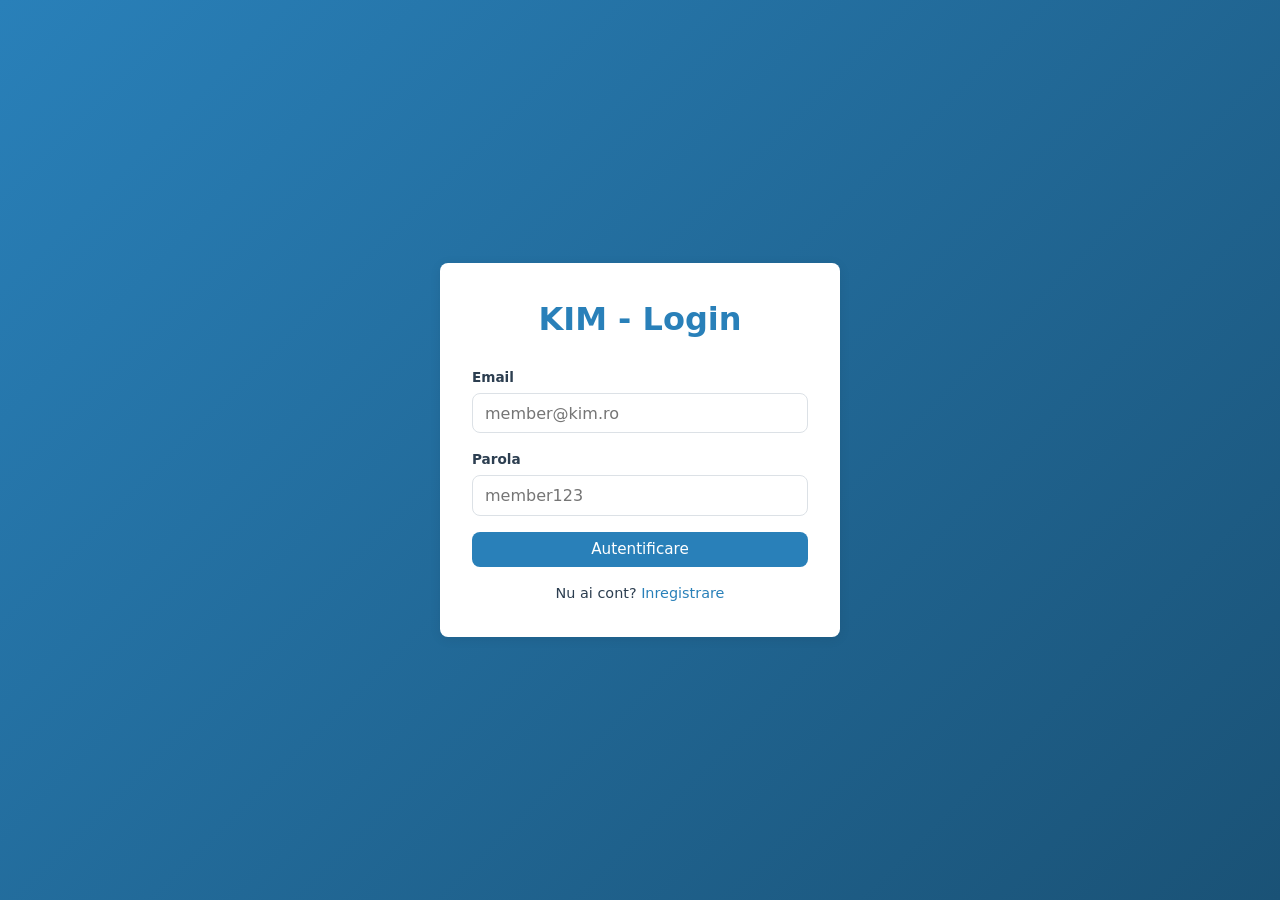
<file: public/index.html>
<!DOCTYPE html>
<html lang="ro">
<head>
  <meta charset="UTF-8">
  <meta name="viewport" content="width=device-width, initial-scale=1.0">
  <title>Dashboard - KIM</title>
  <link rel="stylesheet" href="css/style.css">
</head>
<body>
  <header class="app-header">
    <div class="inner">
      <h1>KIM - Kineto Web Manager</h1>
      <nav class="main-nav" id="main-nav"></nav>
    </div>
  </header>
  <main class="container">
    <div class="card">
      <h2>Bun venit, <span id="user-name">...</span></h2>
      <p>Rol: <span id="user-role" class="badge"></span></p>
      <p id="member-sessions-line" class="hidden">
        Sedinte Fitness+Forță ramase: <strong id="dashboard-sessions-fitness">-</strong><br>
        Sedinte Kineto ramase: <strong id="dashboard-sessions-kineto">-</strong>
      </p>
      <p id="trainer-intervals-line" class="hidden">
        <a class="btn btn-primary" id="link-trainer-intervals" href="#">Gestioneaza intervale orare</a>
        <a class="btn btn-primary" id="link-trainer-bookings" href="#" style="margin-left:0.5rem">Vezi rezervari membri</a>
      </p>
    </div>
    <div class="grid" id="stats-grid"></div>
    <div class="card">
      <h2>Activitate recenta</h2>
      <table>
        <thead><tr><th>Actiune</th><th>Detalii</th><th>Data</th></tr></thead>
        <tbody id="activity-body"></tbody>
      </table>
    </div>
  </main>
  <script src="js/api.js"></script>
  <script>
    (async () => {
      const user = await requireAuth();
      if (!user) return;
      renderNav(user, kimUrl('/public/index.html'));
      document.getElementById('user-name').textContent = user.full_name || user.email;
      document.getElementById('user-role').textContent = user.role;

      if (['trainer', 'admin'].includes(user.role)) {
        const link = document.getElementById('link-trainer-intervals');
        const linkBookings = document.getElementById('link-trainer-bookings');
        document.getElementById('trainer-intervals-line').classList.remove('hidden');
        link.href = kimUrl('/public/trainer/intervals.html');
        linkBookings.href = kimUrl('/public/trainer/bookings.html');
      }

      const act = await KimApi.user.activity();
      const tbody = document.getElementById('activity-body');
      tbody.innerHTML = (act.activity || []).slice(0, 10).map(a =>
        `<tr><td>${escapeHtml(formatActivityLabel(a))}</td><td>${escapeHtml(a.details || '-')}</td><td>${escapeHtml(a.created_at)}</td></tr>`
      ).join('') || '<tr><td colspan="3">Nicio activitate</td></tr>';

      if (['admin', 'trainer'].includes(user.role)) {
        const dash = await KimApi.report.dashboard();
        if (dash.success) {
          document.getElementById('stats-grid').innerHTML = `
            <div class="card stat-card"><div class="value">${dash.active_users}</div><div class="label">Utilizatori activi</div></div>
            <div class="card stat-card"><div class="value">${dash.sessions_day}</div><div class="label">Sedinte azi</div></div>
            <div class="card stat-card"><div class="value">${dash.sessions_week}</div><div class="label">Sedinte saptamana</div></div>
            <div class="card stat-card"><div class="value">${dash.subscription_stats.active}</div><div class="label">Abonamente active</div></div>`;
        }
      } else {
        const rem = await KimApi.subscription.getRemaining();
        document.getElementById('member-sessions-line').classList.remove('hidden');
        document.getElementById('dashboard-sessions-fitness').textContent =
          rem.success ? (rem.fitness_forta ?? 0) : 0;
        document.getElementById('dashboard-sessions-kineto').textContent =
          rem.success ? (rem.kineto ?? 0) : 0;

        const hist = await KimApi.subscription.history();
        const active = (hist.subscriptions || []).filter(s => s.status === 'active');
        document.getElementById('stats-grid').innerHTML = `
          <div class="card stat-card"><div class="value">${rem.fitness_forta ?? 0}</div><div class="label">Fitness+Forta ramase</div></div>
          <div class="card stat-card"><div class="value">${rem.kineto ?? 0}</div><div class="label">Kineto ramase</div></div>
          <div class="card stat-card"><div class="value">${active.length}</div><div class="label">Abonamente active</div></div>`;
      }
    })();
  </script>
</body>
</html>
</file>
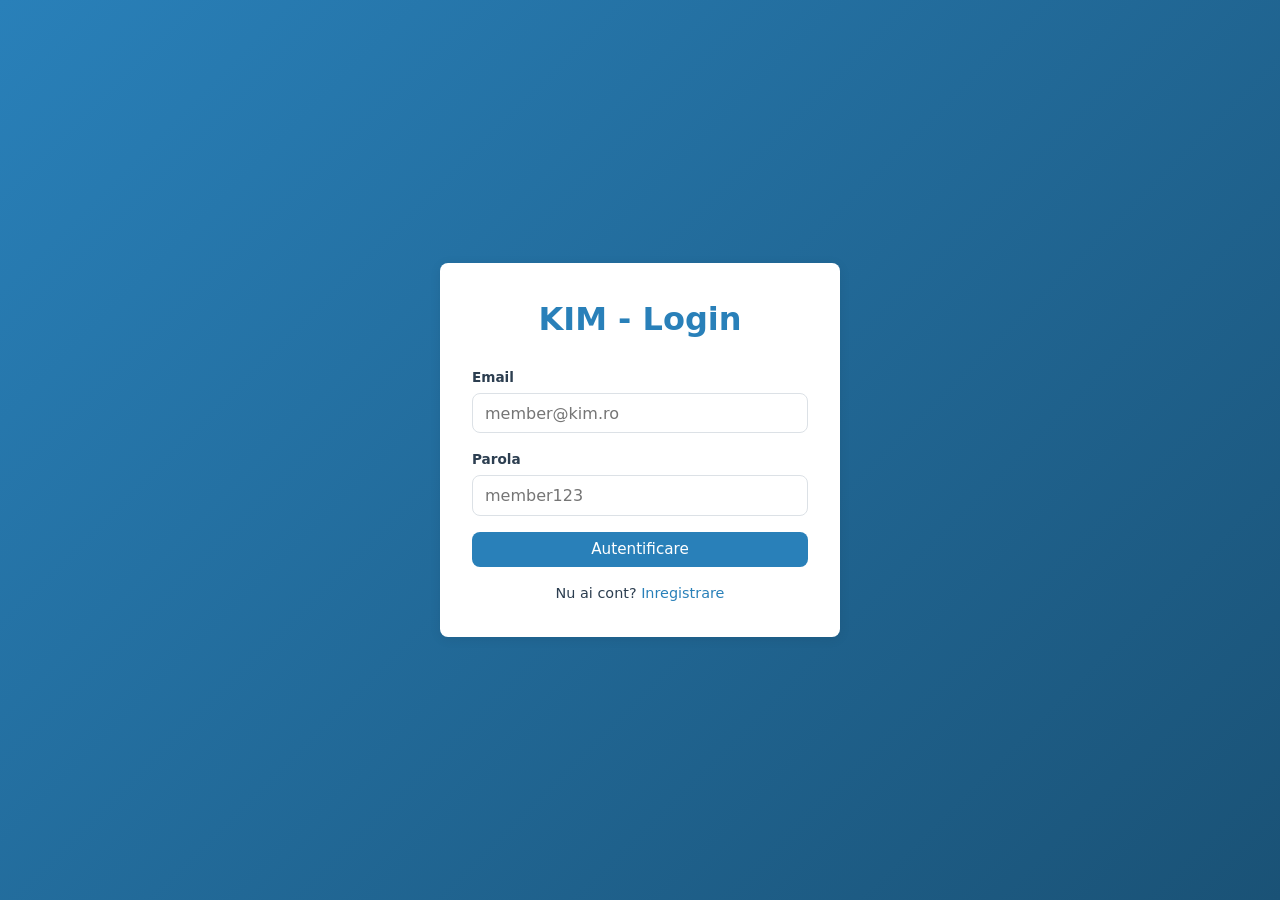
<file: public/reports/index.html>
<!DOCTYPE html>
<html lang="ro">
<head>
  <meta charset="UTF-8">
  <meta name="viewport" content="width=device-width, initial-scale=1.0">
  <title>Rapoarte - KIM</title>
  <link rel="stylesheet" href="../css/style.css">
</head>
<body>
  <header class="app-header">
    <div class="inner">
      <h1>KIM - Rapoarte si statistici</h1>
      <nav class="main-nav" id="main-nav"></nav>
    </div>
  </header>
  <main class="container">
    <div id="alert" class="alert hidden"></div>

    <div class="card">
      <h2>Rezumat</h2>
      <div class="grid" id="stats-grid"></div>
    </div>

    <div class="card">
      <h2>Rezervari sedinte (zi / saptamana / luna)</h2>
      <div class="grid" id="bookings-grid"></div>
      <p class="text-muted" style="margin-top:.75rem;color:var(--muted);font-size:.9rem">
        Numar de rezervari active la sedinte programate in perioada indicata.
      </p>
    </div>

    <div class="card">
      <h2>Top antrenori / terapeuti</h2>
      <table>
        <thead><tr><th>Nume</th><th>Numar sedinte</th></tr></thead>
        <tbody id="trainers-body"></tbody>
      </table>
    </div>

    <div class="card">
      <h2>Statistici abonamente</h2>
      <div class="grid" id="subs-summary-grid"></div>
      <table style="margin-top:1rem">
        <thead><tr><th>Tip abonament</th><th>Active</th></tr></thead>
        <tbody id="subs-type-body"></tbody>
      </table>
    </div>

    <div class="card">
      <h2>Diagrame (PNG / WebP)</h2>
      <button class="btn btn-primary" id="btn-charts">Genereaza toate graficele</button>
      <div id="charts"></div>
    </div>

    <div class="card">
      <h2>Export date (CSV / XML)</h2>
      <h3 style="margin:.75rem 0 .5rem;font-size:1rem">Rezumat complet</h3>
      <a class="btn" id="export-summary-csv" href="#">Rezumat CSV</a>
      <a class="btn" id="export-summary-xml" href="#">Rezumat XML</a>

      <h3 style="margin:1rem 0 .5rem;font-size:1rem">Utilizatori activi</h3>
      <a class="btn" id="export-users-csv" href="#">Utilizatori CSV</a>
      <a class="btn" id="export-users-xml" href="#">Utilizatori XML</a>

      <h3 style="margin:1rem 0 .5rem;font-size:1rem">Rezervari sedinte</h3>
      <a class="btn" id="export-bookings-csv" href="#">Rezervari CSV</a>
      <a class="btn" id="export-bookings-xml" href="#">Rezervari XML</a>

      <h3 style="margin:1rem 0 .5rem;font-size:1rem">Top antrenori</h3>
      <a class="btn" id="export-trainers-csv" href="#">Antrenori CSV</a>
      <a class="btn" id="export-trainers-xml" href="#">Antrenori XML</a>

      <h3 style="margin:1rem 0 .5rem;font-size:1rem">Abonamente</h3>
      <a class="btn" id="export-subscriptions-csv" href="#">Abonamente CSV</a>
      <a class="btn" id="export-subscriptions-xml" href="#">Abonamente XML</a>

      <h3 style="margin:1rem 0 .5rem;font-size:1rem">Lista sedinte</h3>
      <a class="btn" id="export-sessions-csv" href="#">Sedinte CSV</a>
      <a class="btn" id="export-sessions-xml" href="#">Sedinte XML</a>
    </div>
  </main>
  <script src="../js/api.js"></script>
  <script src="../js/reports.js"></script>
</body>
</html>
</file>
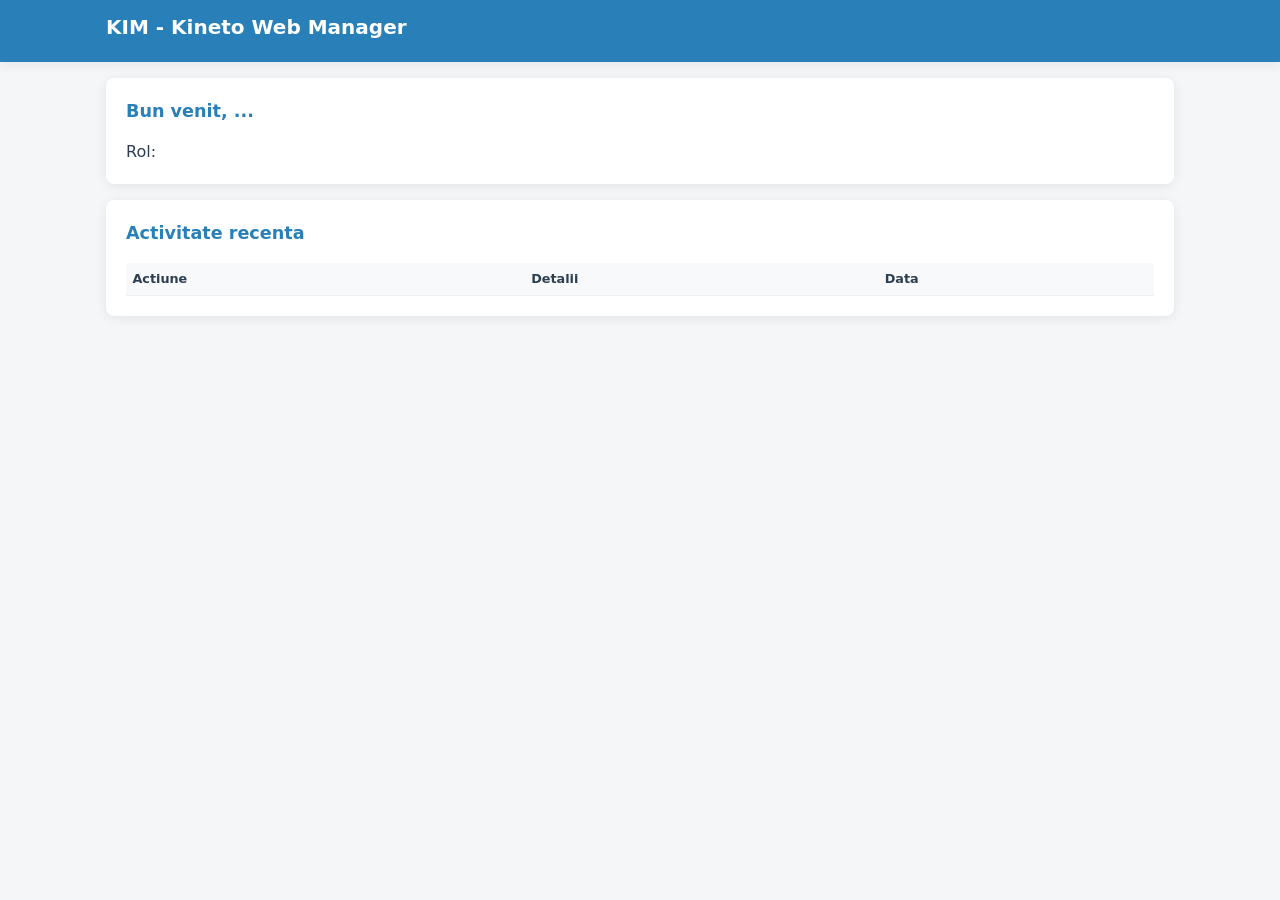
<file: public/resources/index.html>
<!DOCTYPE html>
<html lang="ro">
<head>
  <meta charset="UTF-8">
  <meta name="viewport" content="width=device-width, initial-scale=1.0">
  <title>Resurse - KIM</title>
  <link rel="stylesheet" href="../css/style.css">
</head>
<body>
  <header class="app-header">
    <div class="inner">
      <h1>KIM - Resurse</h1>
      <nav class="main-nav" id="main-nav"></nav>
    </div>
  </header>
  <main class="container">
    <div class="tabs" id="entity-tabs">
      <button class="active" data-entity="trainers">Antrenori</button>
      <button data-entity="rooms">Sali</button>
      <button data-entity="equipment">Echipamente</button>
    </div>
    <div class="toolbar">
      <button type="button" class="btn btn-primary hidden" id="addRoomBtn">Adauga sala</button>
      <button type="button" class="btn btn-primary hidden" id="addEquipmentBtn">Adauga echipament</button>
    </div>
    <div id="alert" class="alert hidden"></div>
    <div class="card hidden" id="room-form-card">
      <h2>Adauga sala</h2>
      <form id="room-form">
        <div class="form-group">
          <label for="room-name">Nume</label>
          <input id="room-name" required>
        </div>
        <div class="form-group">
          <label for="room-capacity">Capacitate</label>
          <input type="number" id="room-capacity" min="1" value="10" required>
        </div>
        <div class="form-group">
          <label>
            <input type="checkbox" id="room-available" checked>
            Disponibila
          </label>
        </div>
        <button type="submit" class="btn btn-success">Salveaza sala</button>
        <button type="button" class="btn" id="room-form-cancel">Anuleaza</button>
      </form>
    </div>
    <div class="card hidden" id="equipment-form-card">
      <h2>Adauga echipament</h2>
      <form id="equipment-form">
        <div class="form-group">
          <label for="equipment-name">Nume</label>
          <input id="equipment-name" required>
        </div>
        <div class="form-group">
          <label for="equipment-status">Stare</label>
          <select id="equipment-status" required>
            <option value="bun">Bun</option>
            <option value="defect">Defect</option>
            <option value="mentenanta">In mentenanta</option>
          </select>
        </div>
        <div class="form-group">
          <label for="equipment-room">Sala asociata</label>
          <select id="equipment-room">
            <option value="">— Fara sala —</option>
          </select>
        </div>
        <button type="submit" class="btn btn-success">Salveaza echipament</button>
        <button type="button" class="btn" id="equipment-form-cancel">Anuleaza</button>
      </form>
    </div>
    <div class="card">
      <table>
        <thead id="table-head"></thead>
        <tbody id="table-body"></tbody>
      </table>
    </div>
  </main>
  <script src="../js/api.js"></script>
  <script src="../js/resources.js"></script>
</body>
</html>
</file>
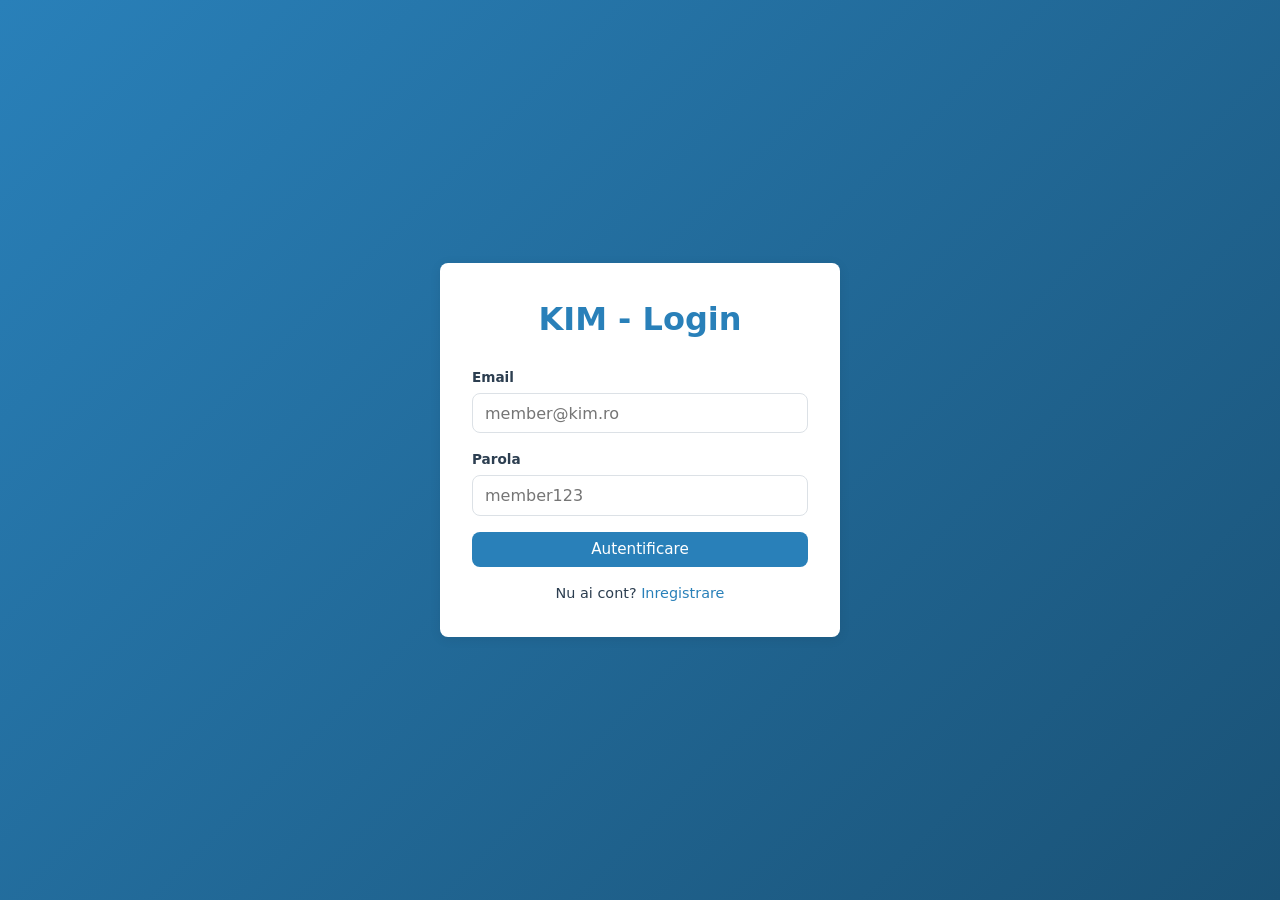
<file: public/schedule/index.html>
<!DOCTYPE html>
<html lang="ro">
<head>
  <meta charset="UTF-8">
  <meta name="viewport" content="width=device-width, initial-scale=1.0">
  <title>Program - KIM</title>
  <link rel="stylesheet" href="../css/style.css">
</head>
<body>
  <header class="app-header">
    <div class="inner">
      <h1>KIM - Program</h1>
      <nav class="main-nav" id="main-nav"></nav>
    </div>
  </header>
  <main class="container">
    <div class="card hidden" id="subscription-banner">
      <p><strong>Fitness+Forta:</strong> <span id="sessions-remaining-fitness">-</span> | <strong>Kineto:</strong> <span id="sessions-remaining-kineto">-</span></p>
      <p class="interval-meta">Tipuri permise: <span id="allowed-types-text">-</span></p>
    </div>
    <div class="card" id="slot-legend">
      <p class="interval-meta">
        <span class="slot-item slot-free" style="display:inline-block;padding:0.2rem 0.5rem">Verde = liber</span>
        <span class="slot-item slot-occupied" style="display:inline-block;padding:0.2rem 0.5rem">Rosu = ocupat</span>
        <span class="slot-item slot-mine" style="display:inline-block;padding:0.2rem 0.5rem">Galben = rezervat de mine</span>
      </p>
    </div>
    <div class="toolbar">
      <select id="filter-type">
        <option value="">Toate tipurile</option>
        <option value="fitness">Fitness</option>
        <option value="forta">Forta</option>
        <option value="kineto">Kineto</option>
      </select>
      <button class="btn btn-primary" id="btn-refresh">Reincarca</button>
      <button class="btn btn-success hidden" id="btn-new">Sedinta noua</button>
      <a class="btn btn-primary hidden" id="btn-intervals" href="#">Intervale orare</a>
      <a class="btn btn-primary hidden" id="btn-bookings" href="#">Rezervari membri</a>
    </div>
    <div id="alert" class="alert hidden"></div>
    <div class="card" id="intervals-section">
      <h2>Program pe intervale (saptamana curenta)</h2>
      <p id="intervals-message" class="interval-meta hidden"></p>
      <div id="intervals-container"></div>
    </div>
    <div class="card">
      <h2>Sedinte programate (lista clasica)</h2>
      <table>
        <thead id="sessions-table-head">
          <tr><th>Titlu</th><th>Tip</th><th>Antrenor</th><th>Sala</th><th>Start</th><th>Locuri</th><th>Actiuni</th></tr>
        </thead>
        <tbody id="sessions-body"></tbody>
      </table>
    </div>
    <div class="card hidden" id="form-card">
      <h2 id="form-title">Sedinta noua</h2>
      <form id="session-form">
        <input type="hidden" id="session-id">
        <div class="grid">
          <div class="form-group"><label>Titlu</label><input id="title" required></div>
          <div class="form-group">
            <label>Tip</label>
            <select id="type" required>
              <option value="fitness">Fitness</option>
              <option value="forta">Forta</option>
              <option value="kineto">Kineto</option>
            </select>
          </div>
          <div class="form-group"><label>Antrenor</label><select id="trainer_id" required></select></div>
          <div class="form-group"><label>Sala</label><select id="room_id" required></select></div>
          <div class="form-group"><label>Start</label><input type="datetime-local" id="start_time" required></div>
          <div class="form-group"><label>Sfarsit</label><input type="datetime-local" id="end_time" required></div>
          <div class="form-group"><label>Max participanti</label><input type="number" id="max_participants" value="10" min="1"></div>
        </div>
        <button type="submit" class="btn btn-primary">Salveaza</button>
        <button type="button" class="btn" id="btn-cancel-form">Anuleaza</button>
      </form>
    </div>
  </main>
  <script src="../js/api.js"></script>
  <script src="../js/schedule.js"></script>
</body>
</html>
</file>
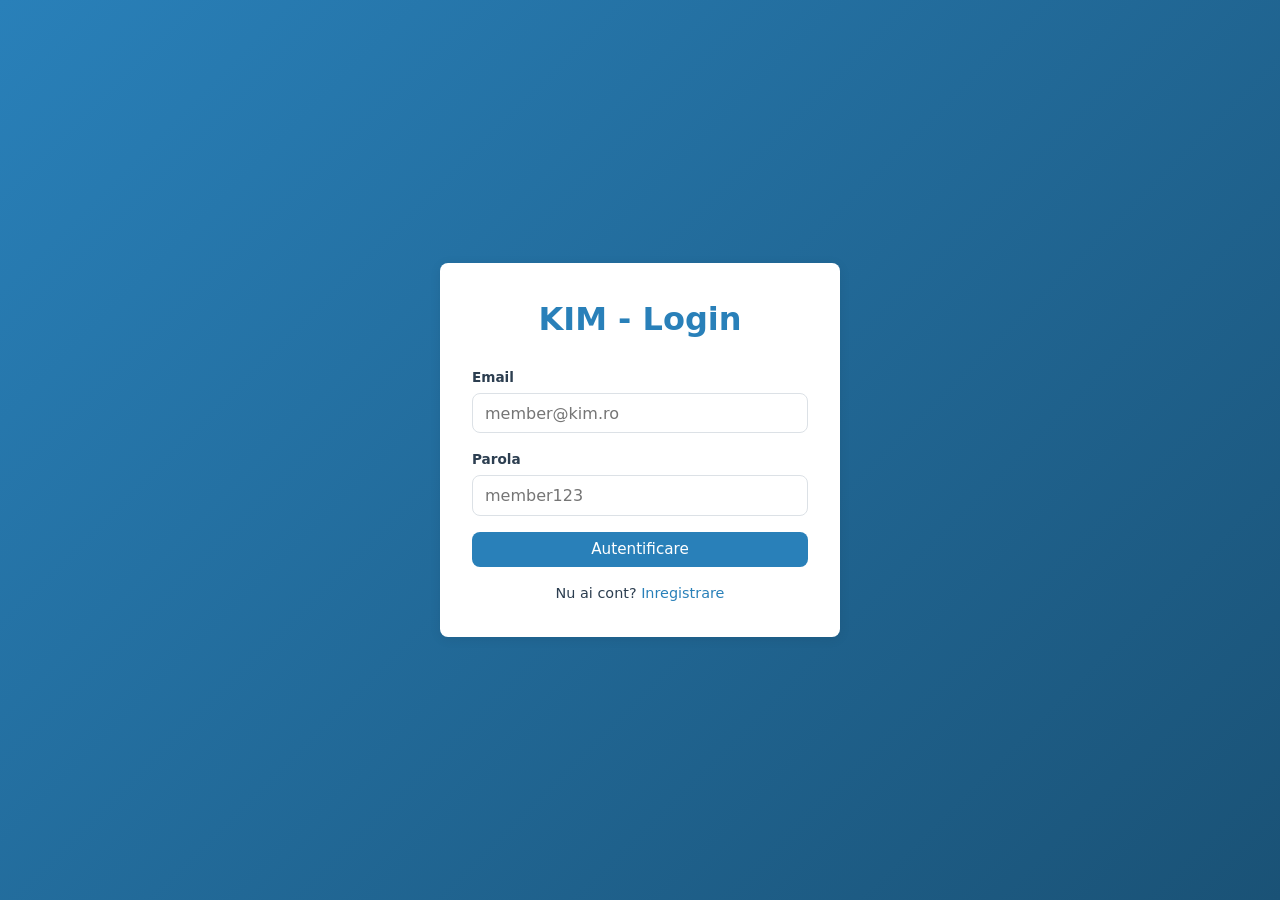
<file: public/subscriptions/index.html>
<!DOCTYPE html>
<html lang="ro">
<head>
  <meta charset="UTF-8">
  <meta name="viewport" content="width=device-width, initial-scale=1.0">
  <title>Abonamente - KIM</title>
  <link rel="stylesheet" href="../css/style.css">
</head>
<body>
  <header class="app-header">
    <div class="inner">
      <h1>KIM - Abonamente</h1>
      <nav class="main-nav" id="main-nav"></nav>
    </div>
  </header>
  <main class="container">
    <div id="alert" class="alert hidden"></div>
    <div class="card">
      <h2>Abonamentul tau</h2>
      <p>Sedinte ramase (total): <strong id="active-sessions-remaining">-</strong></p>
      <p>Tipuri permise: <strong id="active-types-list">-</strong></p>
      <p class="interval-meta">Poti combina abonamente (ex: Basic + Kineto Pack).</p>
    </div>
    <div class="card">
      <h2>Tipuri abonament</h2>
      <div class="grid" id="types-grid"></div>
      <div id="admin-types" class="hidden">
        <hr style="margin:1rem 0">
        <h3>Administrare tipuri (admin)</h3>
        <form id="type-form">
          <div class="grid">
            <div class="form-group"><label>Nume</label><input id="type_name" required></div>
            <div class="form-group"><label>Pret (RON)</label><input type="number" id="type_price" step="0.01" required></div>
            <div class="form-group"><label>Zile</label><input type="number" id="type_days" value="30"></div>
            <div class="form-group"><label>Sedinte incluse</label><input type="number" id="type_sessions" value="4" min="1"></div>
          </div>
          <div class="form-group"><label>Descriere</label><textarea id="type_desc"></textarea></div>
          <button type="submit" class="btn btn-primary">Adauga tip</button>
        </form>
      </div>
    </div>
    <div class="card">
      <h2>Istoricul meu</h2>
      <table>
        <thead><tr><th>Tip</th><th>Status</th><th>Sedinte ramase</th><th>Start</th><th>Sfarsit</th><th>Pret</th></tr></thead>
        <tbody id="history-body"></tbody>
      </table>
    </div>
  </main>
  <script src="../js/api.js"></script>
  <script src="../js/subscriptions.js"></script>
</body>
</html>
</file>
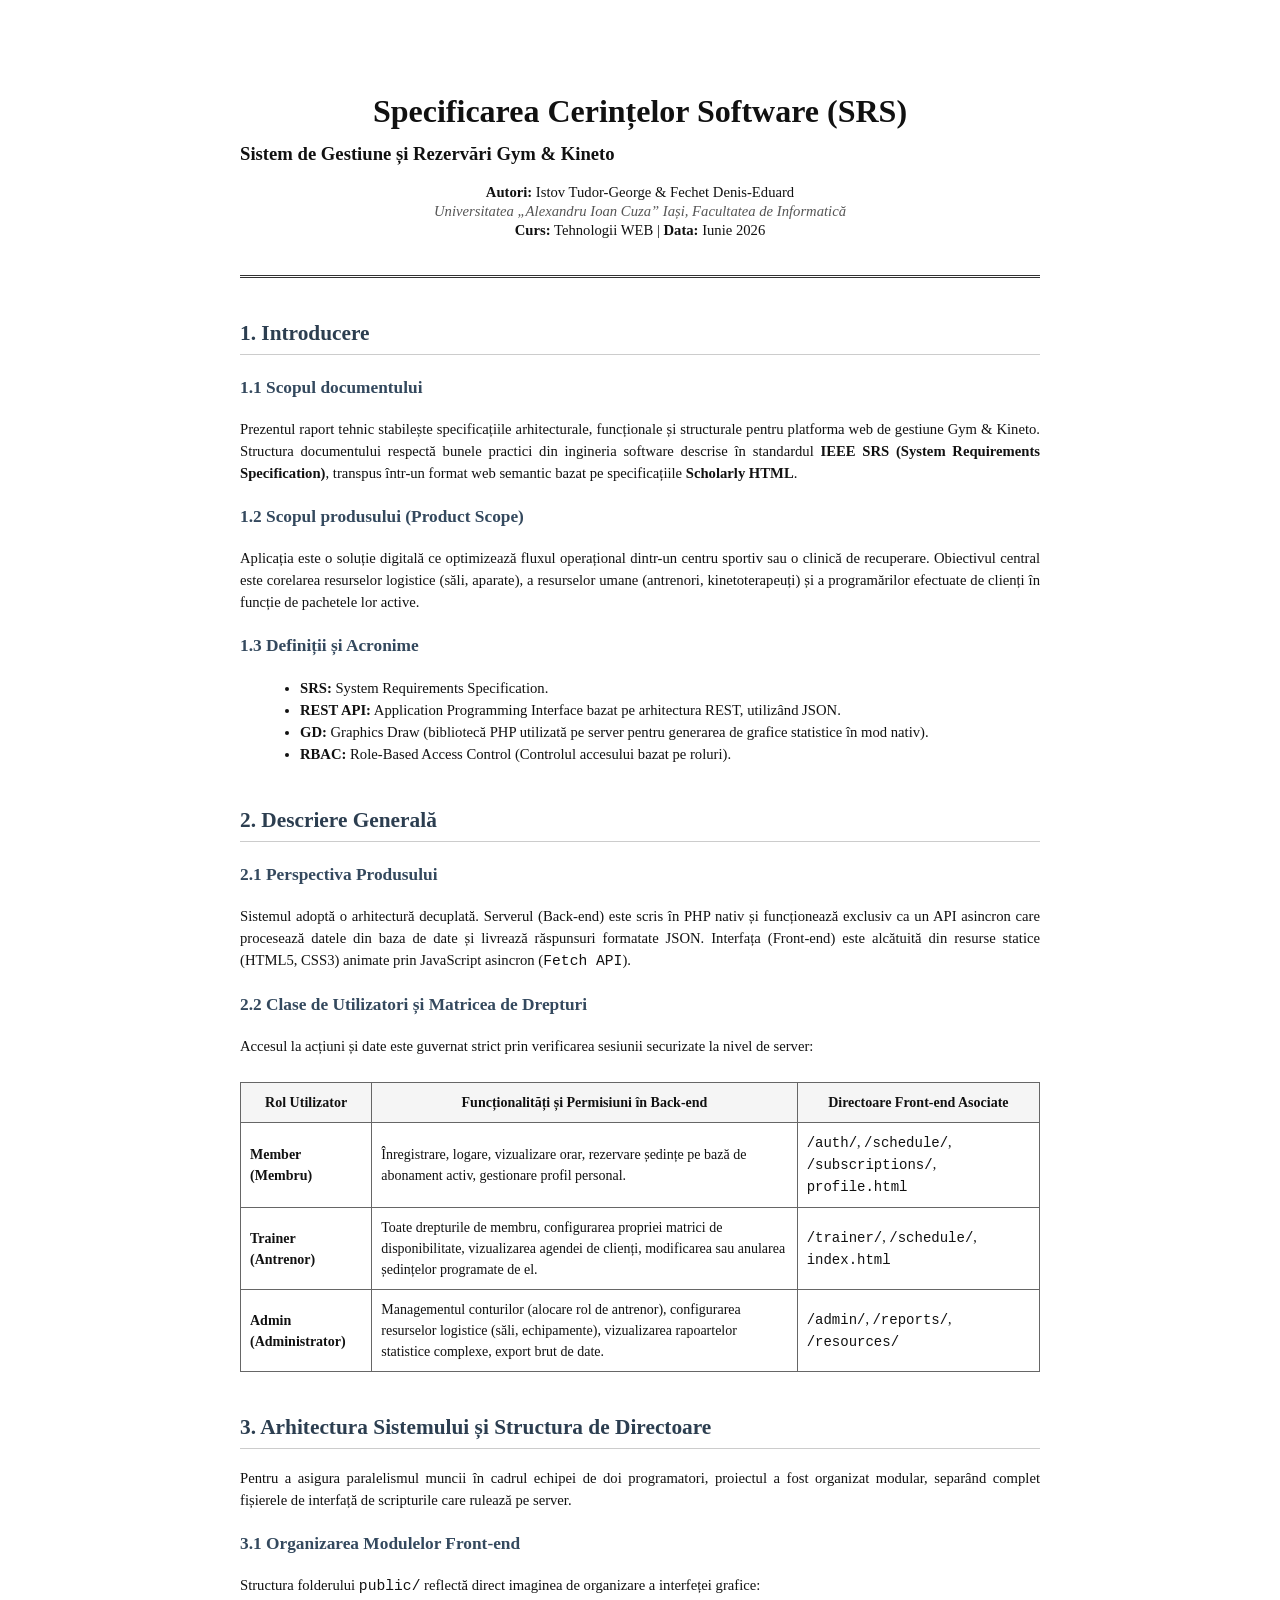
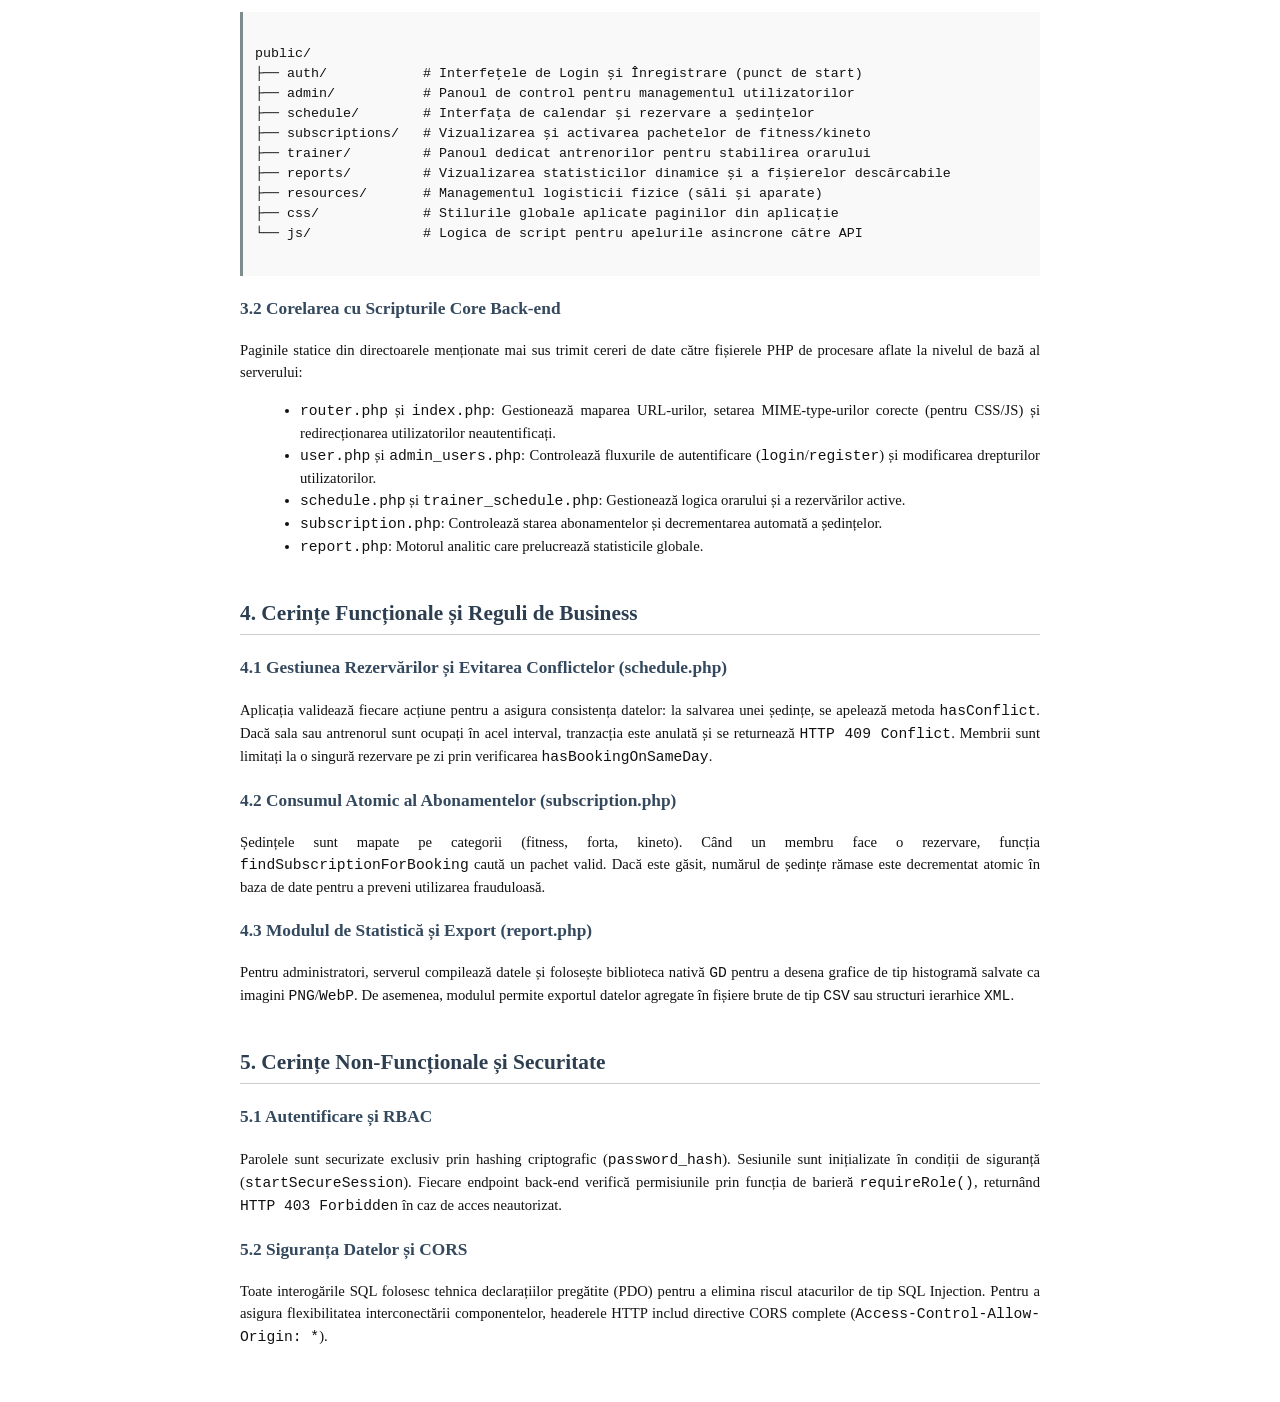
<file: doc.html>
<!DOCTYPE html>
<html lang="ro">
<head>
    <meta charset="UTF-8">
    <meta name="viewport" content="width=device-width, initial-scale=1.0">
    <title>KIM(Kineto Web Manager)</title>
    <style>
        body {
            font-family: 'Times New Roman', Times, serif;
            line-height: 1.5;
            color: #111;
            margin: 0;
            padding: 0;
            background-color: #fff;
        }
        article {
            max-width: 800px;
            margin: 40px auto;
            padding: 20px;
        }
        header {
            text-align: center;
            border-bottom: 3px double #333;
            padding-bottom: 20px;
            margin-bottom: 30px;
        }
        h1 {
            font-size: 24pt;
            margin-bottom: 5px;
        }
        h2 {
            font-size: 16pt;
            color: #2c3e50;
            border-bottom: 1px solid #ccc;
            padding-bottom: 4px;
            margin-top: 40px;
        }
        h3 {
            font-size: 13pt;
            color: #34495e;
            margin-top: 20px;
        }
        .authors {
            margin: 15px 0;
            font-size: 11pt;
            line-height: 1.3;
        }
        .institution {
            font-style: italic;
            color: #555;
        }
        p, li {
            font-size: 11pt;
            text-align: justify;
        }
        ul, ol {
            margin-left: 20px;
        }
        table {
            width: 100%;
            border-collapse: collapse;
            margin: 25px 0;
        }
        th, td {
            border: 1px solid #666;
            padding: 9px;
            font-size: 10.5pt;
        }
        th {
            background-color: #f5f5f5;
            font-weight: bold;
        }
        .code-structure {
            background-color: #f9f9f9;
            border-left: 3px solid #7f8c8d;
            padding: 12px;
            font-family: 'Courier New', Courier, monospace;
            font-size: 10pt;
            white-space: pre-wrap;
            margin: 15px 0;
        }
    </style>
</head>
<body>

<article>
    <header>
        <h1>Specificarea Cerințelor Software (SRS)</h1>
        <p style="font-size: 14pt; font-weight: bold; margin: 5px 0;">Sistem de Gestiune și Rezervări Gym & Kineto</p>
        <div class="authors">
            <strong>Autori:</strong> Istov Tudor-George & Fechet Denis-Eduard<br>
            <span class="institution">Universitatea „Alexandru Ioan Cuza” Iași, Facultatea de Informatică</span><br>
            <strong>Curs:</strong> Tehnologii WEB | <strong>Data:</strong> Iunie 2026
        </div>
    </header>

    <section id="introducere">
        <h2>1. Introducere</h2>
        <h3>1.1 Scopul documentului</h3>
        <p>Prezentul raport tehnic stabilește specificațiile arhitecturale, funcționale și structurale pentru platforma web de gestiune Gym & Kineto. Structura documentului respectă bunele practici din ingineria software descrise în standardul <strong>IEEE SRS (System Requirements Specification)</strong>, transpus într-un format web semantic bazat pe specificațiile <strong>Scholarly HTML</strong>.</p>

        <h3>1.2 Scopul produsului (Product Scope)</h3>
        <p>Aplicația este o soluție digitală ce optimizează fluxul operațional dintr-un centru sportiv sau o clinică de recuperare. Obiectivul central este corelarea resurselor logistice (săli, aparate), a resurselor umane (antrenori, kinetoterapeuți) și a programărilor efectuate de clienți în funcție de pachetele lor active.</p>

        <h3>1.3 Definiții și Acronime</h3>
        <ul>
            <li><strong>SRS:</strong> System Requirements Specification.</li>
            <li><strong>REST API:</strong> Application Programming Interface bazat pe arhitectura REST, utilizând JSON.</li>
            <li><strong>GD:</strong> Graphics Draw (bibliotecă PHP utilizată pe server pentru generarea de grafice statistice în mod nativ).</li>
            <li><strong>RBAC:</strong> Role-Based Access Control (Controlul accesului bazat pe roluri).</li>
        </ul>
    </section>

    <section id="descriere-generala">
        <h2>2. Descriere Generală</h2>
        <h3>2.1 Perspectiva Produsului</h3>
        <p>Sistemul adoptă o arhitectură decuplată. Serverul (Back-end) este scris în PHP nativ și funcționează exclusiv ca un API asincron care procesează datele din baza de date și livrează răspunsuri formatate JSON. Interfața (Front-end) este alcătuită din resurse statice (HTML5, CSS3) animate prin JavaScript asincron (<code>Fetch API</code>).</p>

        <h3>2.2 Clase de Utilizatori și Matricea de Drepturi</h3>
        <p>Accesul la acțiuni și date este guvernat strict prin verificarea sesiunii securizate la nivel de server:</p>
        <table>
            <thead>
                <tr>
                    <th>Rol Utilizator</th>
                    <th>Funcționalități și Permisiuni în Back-end</th>
                    <th>Directoare Front-end Asociate</th>
                </tr>
            </thead>
            <tbody>
                <tr>
                    <td><strong>Member (Membru)</strong></td>
                    <td>Înregistrare, logare, vizualizare orar, rezervare ședințe pe bază de abonament activ, gestionare profil personal.</td>
                    <td><code>/auth/</code>, <code>/schedule/</code>, <code>/subscriptions/</code>, <code>profile.html</code></td>
                </tr>
                <tr>
                    <td><strong>Trainer (Antrenor)</strong></td>
                    <td>Toate drepturile de membru, configurarea propriei matrici de disponibilitate, vizualizarea agendei de clienți, modificarea sau anularea ședințelor programate de el.</td>
                    <td><code>/trainer/</code>, <code>/schedule/</code>, <code>index.html</code></td>
                </tr>
                <tr>
                    <td><strong>Admin (Administrator)</strong></td>
                    <td>Managementul conturilor (alocare rol de antrenor), configurarea resurselor logistice (săli, echipamente), vizualizarea rapoartelor statistice complexe, export brut de date.</td>
                    <td><code>/admin/</code>, <code>/reports/</code>, <code>/resources/</code></td>
                </tr>
            </tbody>
        </table>
    </section>

    <section id="arhitectura-tehnica">
        <h2>3. Arhitectura Sistemului și Structura de Directoare</h2>
        <p>Pentru a asigura paralelismul muncii în cadrul echipei de doi programatori, proiectul a fost organizat modular, separând complet fișierele de interfață de scripturile care rulează pe server.</p>

        <h3>3.1 Organizarea Modulelor Front-end</h3>
        <p>Structura folderului <code>public/</code> reflectă direct imaginea de organizare a interfeței grafice:</p>
        <div class="code-structure">
public/
├── auth/            # Interfețele de Login și Înregistrare (punct de start)
├── admin/           # Panoul de control pentru managementul utilizatorilor
├── schedule/        # Interfața de calendar și rezervare a ședințelor
├── subscriptions/   # Vizualizarea și activarea pachetelor de fitness/kineto
├── trainer/         # Panoul dedicat antrenorilor pentru stabilirea orarului
├── reports/         # Vizualizarea statisticilor dinamice și a fișierelor descărcabile
├── resources/       # Managementul logisticii fizice (săli și aparate)
├── css/             # Stilurile globale aplicate paginilor din aplicație
└── js/              # Logica de script pentru apelurile asincrone către API
        </div>

        <h3>3.2 Corelarea cu Scripturile Core Back-end</h3>
        <p>Paginile statice din directoarele menționate mai sus trimit cereri de date către fișierele PHP de procesare aflate la nivelul de bază al serverului:</p>
        <ul>
            <li><code>router.php</code> și <code>index.php</code>: Gestionează maparea URL-urilor, setarea MIME-type-urilor corecte (pentru CSS/JS) și redirecționarea utilizatorilor neautentificați.</li>
            <li><code>user.php</code> și <code>admin_users.php</code>: Controlează fluxurile de autentificare (<code>login</code>/<code>register</code>) și modificarea drepturilor utilizatorilor.</li>
            <li><code>schedule.php</code> și <code>trainer_schedule.php</code>: Gestionează logica orarului și a rezervărilor active.</li>
            <li><code>subscription.php</code>: Controlează starea abonamentelor și decrementarea automată a ședințelor.</li>
            <li><code>report.php</code>: Motorul analitic care prelucrează statisticile globale.</li>
        </ul>
    </section>

    <section id="cerinte-functionale">
        <h2>4. Cerințe Funcționale și Reguli de Business</h2>
        
        <h3>4.1 Gestiunea Rezervărilor și Evitarea Conflictelor (schedule.php)</h3>
        <p>Aplicația validează fiecare acțiune pentru a asigura consistența datelor: la salvarea unei ședințe, se apelează metoda <code>hasConflict</code>. Dacă sala sau antrenorul sunt ocupați în acel interval, tranzacția este anulată și se returnează <code>HTTP 409 Conflict</code>. Membrii sunt limitați la o singură rezervare pe zi prin verificarea <code>hasBookingOnSameDay</code>.</p>

        <h3>4.2 Consumul Atomic al Abonamentelor (subscription.php)</h3>
        <p>Ședințele sunt mapate pe categorii (fitness, forta, kineto). Când un membru face o rezervare, funcția <code>findSubscriptionForBooking</code> caută un pachet valid. Dacă este găsit, numărul de ședințe rămase este decrementat atomic în baza de date pentru a preveni utilizarea frauduloasă.</p>

        <h3>4.3 Modulul de Statistică și Export (report.php)</h3>
        <p>Pentru administratori, serverul compilează datele și folosește biblioteca nativă <code>GD</code> pentru a desena grafice de tip histogramă salvate ca imagini <code>PNG</code>/<code>WebP</code>. De asemenea, modulul permite exportul datelor agregate în fișiere brute de tip <code>CSV</code> sau structuri ierarhice <code>XML</code>.</p>
    </section>

    <section id="cerinte-non-functionale">
        <h2>5. Cerințe Non-Funcționale și Securitate</h2>
        <h3>5.1 Autentificare și RBAC</h3>
        <p>Parolele sunt securizate exclusiv prin hashing criptografic (<code>password_hash</code>). Sesiunile sunt inițializate în condiții de siguranță (<code>startSecureSession</code>). Fiecare endpoint back-end verifică permisiunile prin funcția de barieră <code>requireRole()</code>, returnând <code>HTTP 403 Forbidden</code> în caz de acces neautorizat.</p>

        <h3>5.2 Siguranța Datelor și CORS</h3>
        <p>Toate interogările SQL folosesc tehnica declarațiilor pregătite (PDO) pentru a elimina riscul atacurilor de tip SQL Injection. Pentru a asigura flexibilitatea interconectării componentelor, headerele HTTP includ directive CORS complete (<code>Access-Control-Allow-Origin: *</code>).</p>
    </section>
</article>

</body>
</html>
</file>
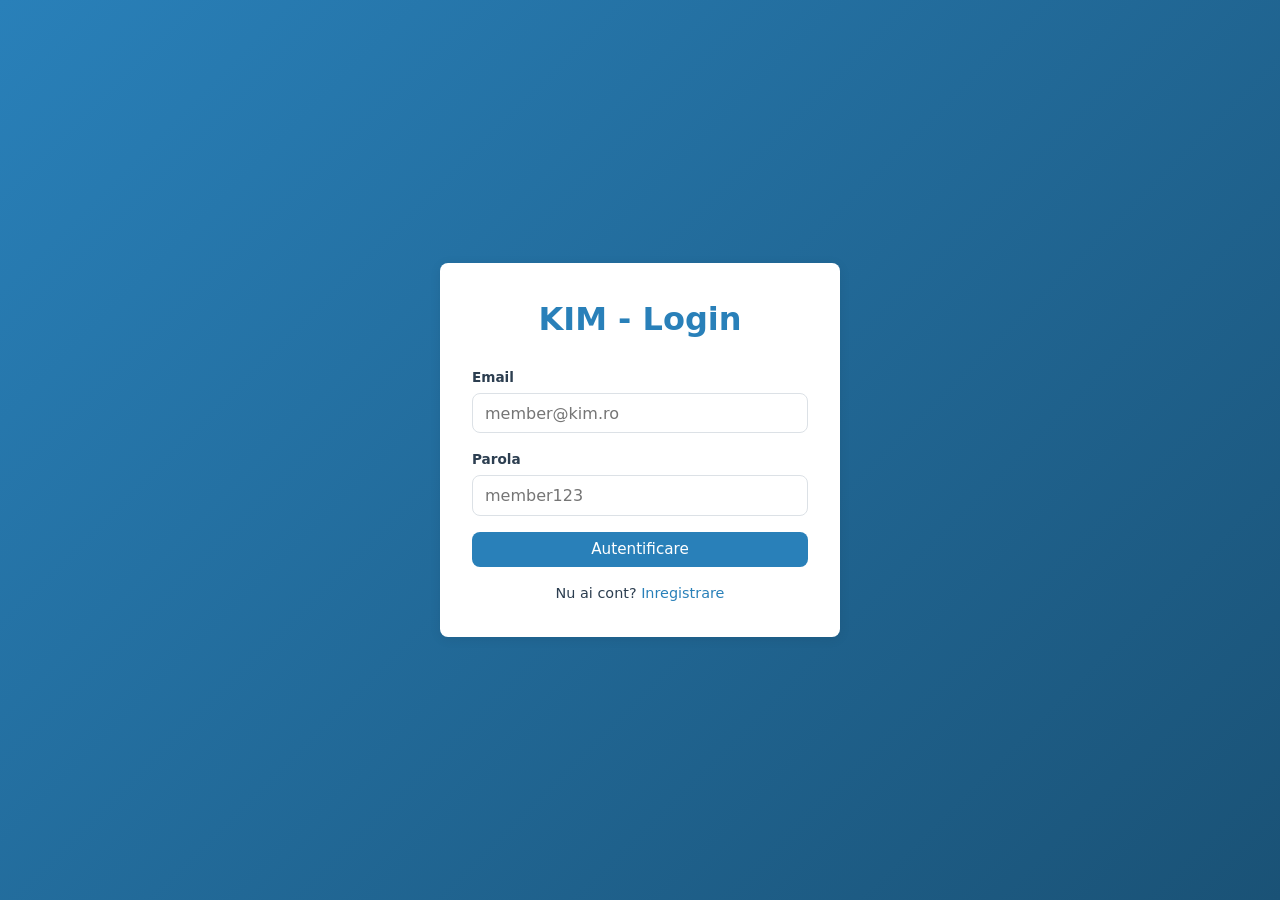
<file: public/profile.html>
<!DOCTYPE html>
<html lang="ro">
<head>
  <meta charset="UTF-8">
  <meta name="viewport" content="width=device-width, initial-scale=1.0">
  <title>Profil - KIM</title>
  <link rel="stylesheet" href="css/style.css">
</head>
<body>
  <header class="app-header">
    <div class="inner">
      <h1>KIM</h1>
      <nav class="main-nav" id="main-nav"></nav>
    </div>
  </header>
  <main class="container">
    <div class="card">
      <h2>Profil utilizator</h2>
      <div id="alert" class="alert hidden"></div>
      <form id="profile-form">
        <div class="form-group">
          <label>Nume complet</label>
          <input type="text" id="full_name" required>
        </div>
        <div class="form-group">
          <label>Telefon</label>
          <input type="tel" id="phone">
        </div>
        <div class="form-group">
          <label>Bio</label>
          <textarea id="bio" rows="3"></textarea>
        </div>
        <button type="submit" class="btn btn-primary">Salveaza</button>
      </form>
    </div>
    <div class="card">
      <h2>Istoric activitate</h2>
      <table>
        <thead><tr><th>Actiune</th><th>Detalii</th><th>Data</th></tr></thead>
        <tbody id="activity-body"></tbody>
      </table>
    </div>
  </main>
  <script src="js/api.js"></script>
  <script>
    (async () => {
      const user = await requireAuth();
      if (!user) return;
      renderNav({ role: user.role }, kimUrl('/public/profile.html'));
      document.getElementById('full_name').value = user.full_name || '';
      document.getElementById('phone').value = user.phone || '';
      document.getElementById('bio').value = user.bio || '';

      const act = await KimApi.user.activity();
      document.getElementById('activity-body').innerHTML = (act.activity || []).map(a =>
        `<tr><td>${escapeHtml(formatActivityLabel(a))}</td><td>${escapeHtml(a.details || '-')}</td><td>${escapeHtml(a.created_at)}</td></tr>`
      ).join('');

      document.getElementById('profile-form').addEventListener('submit', async (e) => {
        e.preventDefault();
        const alertEl = document.getElementById('alert');
        const data = await KimApi.user.profile({
          full_name: document.getElementById('full_name').value,
          phone: document.getElementById('phone').value,
          bio: document.getElementById('bio').value,
        });
        showAlert(alertEl, data.success ? 'Profil actualizat' : (data.error || 'Eroare'), data.success ? 'success' : 'error');
      });
    })();
  </script>
</body>
</html>
</file>
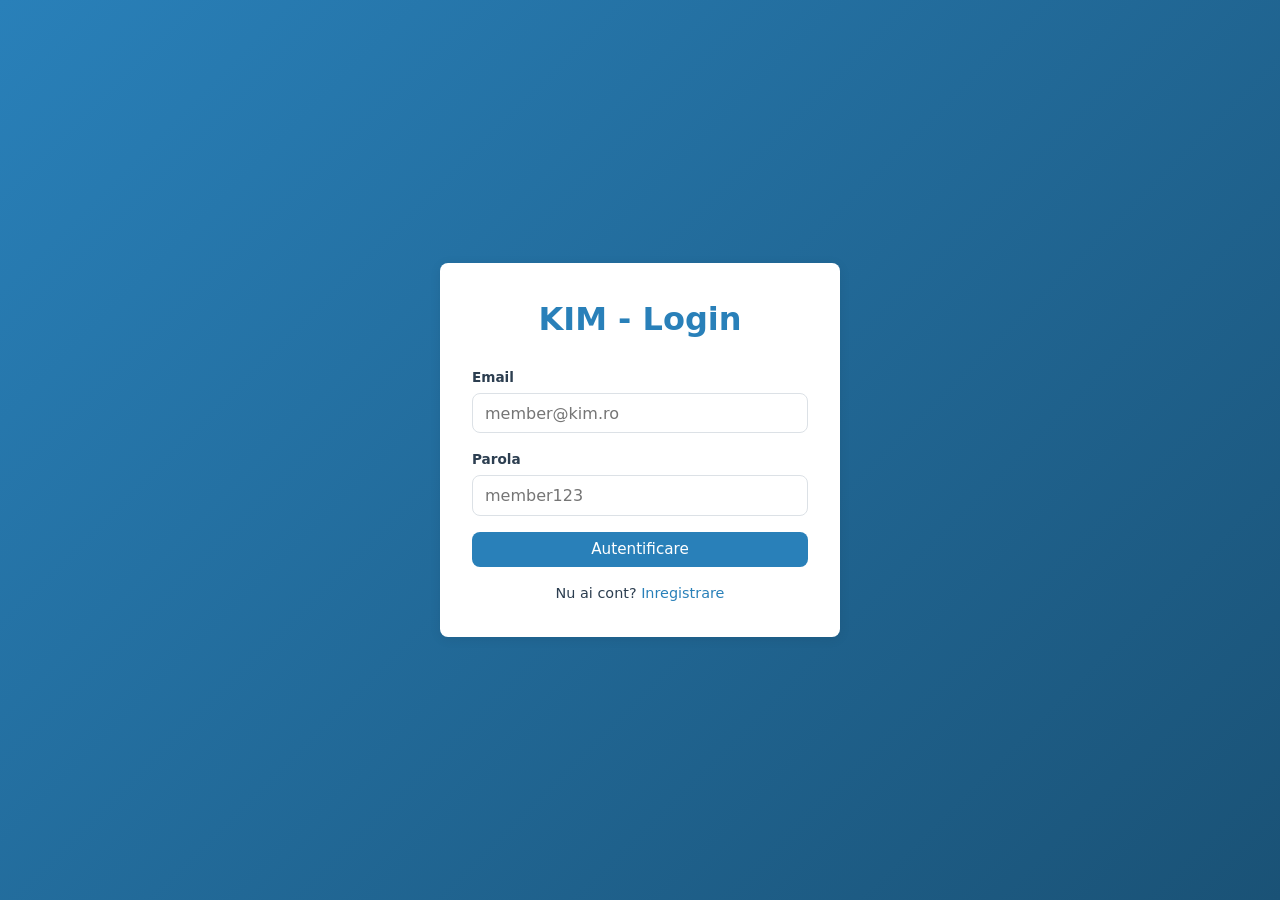
<file: public/admin/users.html>
<!DOCTYPE html>
<html lang="ro">
<head>
  <meta charset="UTF-8">
  <meta name="viewport" content="width=device-width, initial-scale=1.0">
  <title>Utilizatori - KIM Admin</title>
  <link rel="stylesheet" href="../css/style.css">
</head>
<body>
  <header class="app-header">
    <div class="inner">
      <h1>KIM - Administrare utilizatori</h1>
      <nav class="main-nav" id="main-nav"></nav>
    </div>
  </header>
  <main class="container">
    <div id="alert" class="alert hidden"></div>
    <div class="card">
      <p class="interval-meta">Bifeaza utilizatorii care trebuie sa aiba rol de antrenor. Administratorii nu pot fi modificati.</p>
      <table>
        <thead>
          <tr>
            <th>Nume</th>
            <th>Prenume</th>
            <th>Email</th>
            <th>Trainer</th>
          </tr>
        </thead>
        <tbody id="users-body"></tbody>
      </table>
    </div>
  </main>
  <script src="../js/api.js"></script>
  <script src="../js/admin-users.js"></script>
</body>
</html>
</file>
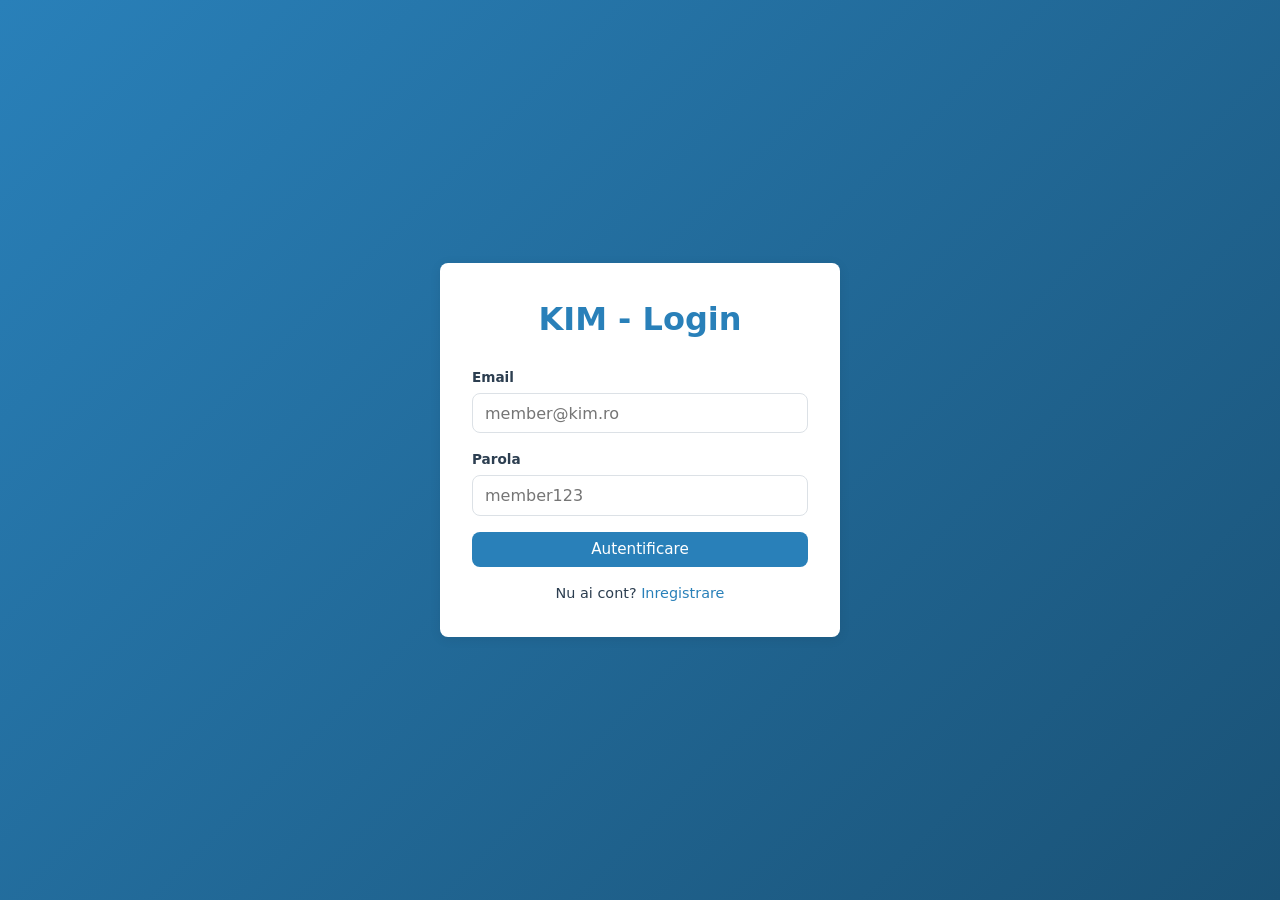
<file: public/auth/login.html>
<!DOCTYPE html>
<html lang="ro">
<head>
  <meta charset="UTF-8">
  <meta name="viewport" content="width=device-width, initial-scale=1.0">
  <title>Login - KIM</title>
  <link rel="stylesheet" href="../css/style.css">
</head>
<body class="auth-page">
  <div class="auth-box">
    <h1>KIM - Login</h1>
    <div id="alert" class="alert hidden"></div>
    <form id="login-form">
      <div class="form-group">
        <label for="email">Email</label>
        <input type="email" id="email" required placeholder="member@kim.ro">
      </div>
      <div class="form-group">
        <label for="password">Parola</label>
        <input type="password" id="password" required placeholder="member123">
      </div>
      <button type="submit" class="btn btn-primary" style="width:100%">Autentificare</button>
    </form>
    <p style="text-align:center;margin-top:1rem;font-size:.9rem">
      Nu ai cont? <a href="register.html">Inregistrare</a>
    </p>
  </div>
  <script src="../js/api.js"></script>
  <script src="../js/auth.js"></script>
</body>
</html>
</file>
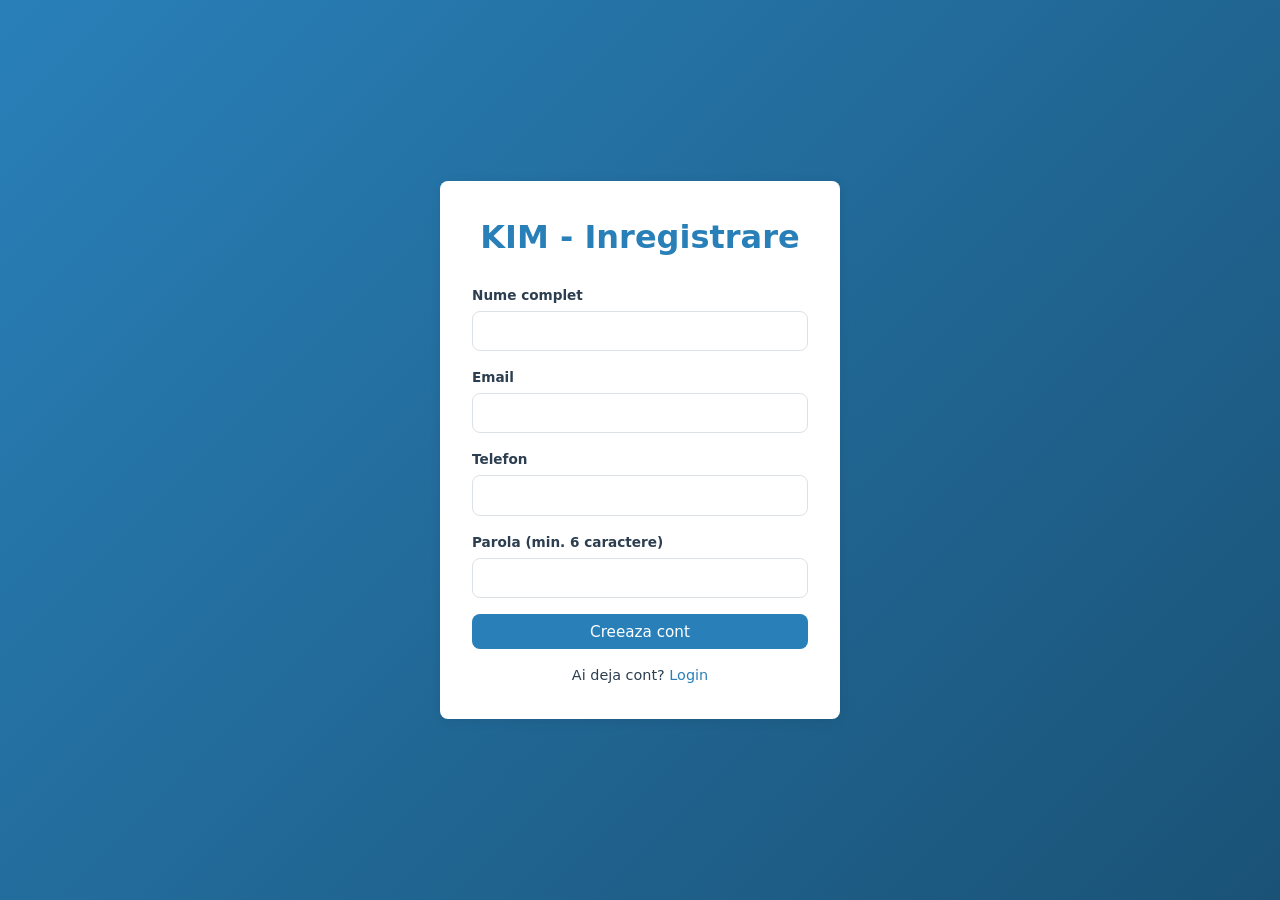
<file: public/auth/register.html>
<!DOCTYPE html>
<html lang="ro">
<head>
  <meta charset="UTF-8">
  <meta name="viewport" content="width=device-width, initial-scale=1.0">
  <title>Inregistrare - KIM</title>
  <link rel="stylesheet" href="../css/style.css">
</head>
<body class="auth-page">
  <div class="auth-box">
    <h1>KIM - Inregistrare</h1>
    <div id="alert" class="alert hidden"></div>
    <form id="register-form">
      <div class="form-group">
        <label for="full_name">Nume complet</label>
        <input type="text" id="full_name" required>
      </div>
      <div class="form-group">
        <label for="email">Email</label>
        <input type="email" id="email" required>
      </div>
      <div class="form-group">
        <label for="phone">Telefon</label>
        <input type="tel" id="phone">
      </div>
      <div class="form-group">
        <label for="password">Parola (min. 6 caractere)</label>
        <input type="password" id="password" required minlength="6">
      </div>
      <button type="submit" class="btn btn-primary" style="width:100%">Creeaza cont</button>
    </form>
    <p style="text-align:center;margin-top:1rem;font-size:.9rem">
      Ai deja cont? <a href="login.html">Login</a>
    </p>
  </div>
  <script src="../js/api.js"></script>
  <script src="../js/auth.js"></script>
</body>
</html>
</file>
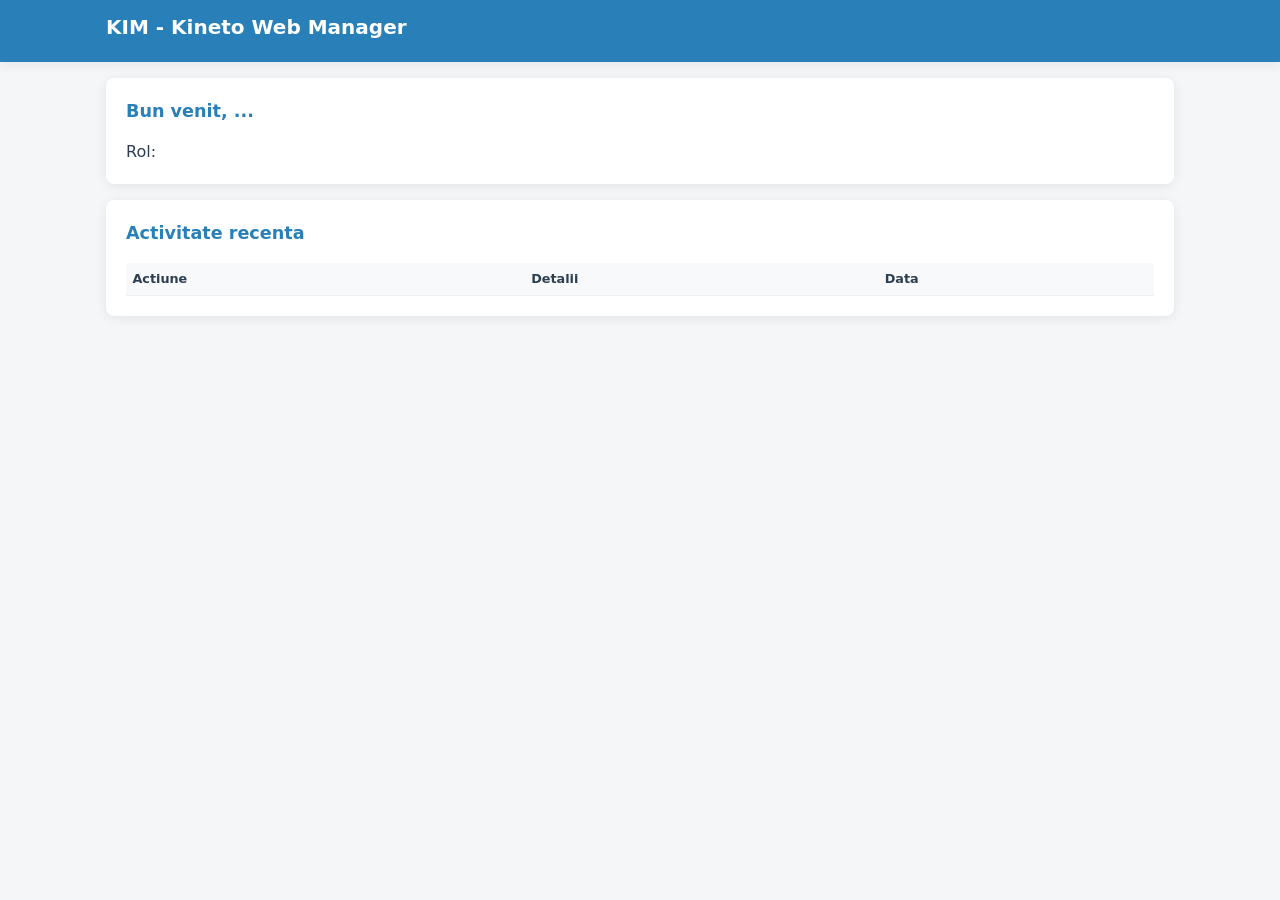
<file: public/trainer/bookings.html>
<!DOCTYPE html>
<html lang="ro">
<head>
  <meta charset="UTF-8">
  <meta name="viewport" content="width=device-width, initial-scale=1.0">
  <title>Rezervari membri - KIM</title>
  <link rel="stylesheet" href="../css/style.css">
</head>
<body>
  <header class="app-header">
    <div class="inner">
      <h1>KIM - Rezervari membri</h1>
      <nav class="main-nav" id="main-nav"></nav>
    </div>
  </header>
  <main class="container">
    <div id="alert" class="alert hidden"></div>
    <div class="card toolbar">
      <label for="booking-date">Ziua:</label>
      <input type="date" id="booking-date">
      <button class="btn btn-primary" id="btn-load">Incarca</button>
    </div>
    <div class="card">
      <table>
        <thead>
          <tr><th>Ora</th><th>Tip</th><th>Antrenor</th><th>Sedinta</th><th>Membru</th><th>Actiuni</th></tr>
        </thead>
        <tbody id="bookings-body"></tbody>
      </table>
    </div>
  </main>
  <script src="../js/api.js"></script>
  <script src="../js/trainer-bookings.js"></script>
</body>
</html>
</file>
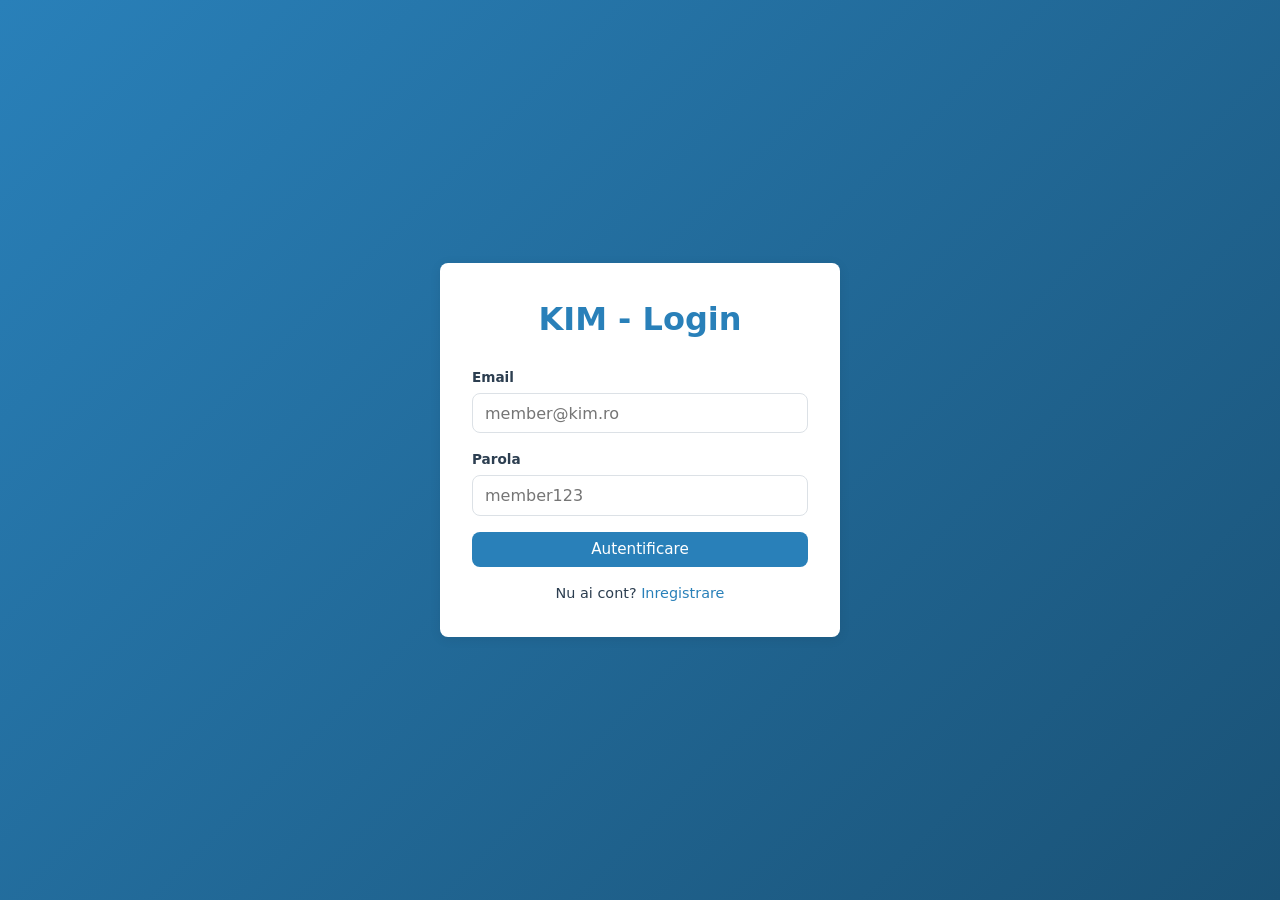
<file: public/trainer/intervals.html>
<!DOCTYPE html>
<html lang="ro">
<head>
  <meta charset="UTF-8">
  <meta name="viewport" content="width=device-width, initial-scale=1.0">
  <title>Intervale antrenor - KIM</title>
  <link rel="stylesheet" href="../css/style.css">
</head>
<body>
  <header class="app-header">
    <div class="inner">
      <h1>KIM - Intervale orare</h1>
      <nav class="main-nav" id="main-nav"></nav>
    </div>
  </header>
  <main class="container">
    <div id="alert" class="alert hidden"></div>
    <div class="card hidden" id="admin-trainer-select">
      <h2>Selecteaza antrenorul (admin)</h2>
      <div class="form-group">
        <label>Antrenor</label>
        <select id="trainer_id"></select>
      </div>
    </div>
    <div class="card">
      <h2>Adauga interval</h2>
      <form id="interval-form">
        <div class="grid">
          <div class="form-group">
            <label>Ziua</label>
            <select id="day_of_week" required>
              <option value="1">Luni</option>
              <option value="2">Marti</option>
              <option value="3">Miercuri</option>
              <option value="4">Joi</option>
              <option value="5">Vineri</option>
              <option value="6">Sambata</option>
              <option value="0">Duminica</option>
            </select>
          </div>
          <div class="form-group">
            <label>Tip</label>
            <select id="type" required>
              <option value="fitness">Fitness</option>
              <option value="forta">Forta</option>
              <option value="kineto">Kineto</option>
            </select>
          </div>
          <div class="form-group">
            <label>Ora start</label>
            <input type="time" id="start_time" required value="08:00">
          </div>
          <div class="form-group">
            <label>Ora sfarsit</label>
            <input type="time" id="end_time" required value="12:00">
          </div>
          <div class="form-group">
            <label>Capacitate</label>
            <input type="number" id="capacity" value="10" min="1">
          </div>
        </div>
        <button type="submit" class="btn btn-primary">Adauga in lista</button>
      </form>
    </div>
    <div class="card">
      <h2>Intervale de salvat</h2>
      <table>
        <thead>
          <tr><th>Zi</th><th>Interval</th><th>Tip</th><th>Capacitate</th><th></th></tr>
        </thead>
        <tbody id="pending-body"></tbody>
      </table>
      <button class="btn btn-success" id="btn-save-all" style="margin-top:1rem">Salveaza toate intervalele</button>
    </div>
    <div class="card">
      <h2>Intervale salvate</h2>
      <table>
        <thead>
          <tr><th>Zi</th><th>Interval</th><th>Tip</th><th>Capacitate</th></tr>
        </thead>
        <tbody id="saved-body"></tbody>
      </table>
    </div>
  </main>
  <script src="../js/api.js"></script>
  <script src="../js/trainer-intervals.js"></script>
</body>
</html>
</file>
<file: public/css/style.css>
*, *::before, *::after { box-sizing: border-box; margin: 0; padding: 0; }

:root {
  --primary: #2980b9;
  --primary-dark: #1f6fa3;
  --accent: #27ae60;
  --danger: #e74c3c;
  --bg: #f4f6f8;
  --card: #ffffff;
  --text: #2c3e50;
  --muted: #7f8c8d;
  --radius: 8px;
  --shadow: 0 2px 12px rgba(0,0,0,.08);
}

body {
  font-family: 'Segoe UI', system-ui, sans-serif;
  background: var(--bg);
  color: var(--text);
  line-height: 1.5;
  min-height: 100vh;
}

a { color: var(--primary); text-decoration: none; }
a:hover { text-decoration: underline; }

.container { max-width: 1100px; margin: 0 auto; padding: 1rem; }

header.app-header {
  background: var(--primary);
  color: #fff;
  padding: .75rem 0;
  box-shadow: var(--shadow);
}

header .inner {
  max-width: 1100px;
  margin: 0 auto;
  padding: 0 1rem;
  display: flex;
  align-items: center;
  justify-content: space-between;
  flex-wrap: wrap;
  gap: .5rem;
}

header h1 { font-size: 1.25rem; font-weight: 600; }

nav.main-nav {
  display: flex;
  gap: .5rem;
  flex-wrap: wrap;
}

nav.main-nav a {
  color: rgba(255,255,255,.9);
  padding: .35rem .75rem;
  border-radius: var(--radius);
  font-size: .9rem;
}

nav.main-nav a:hover,
nav.main-nav a.active {
  background: rgba(255,255,255,.2);
  text-decoration: none;
}

.card {
  background: var(--card);
  border-radius: var(--radius);
  box-shadow: var(--shadow);
  padding: 1.25rem;
  margin-bottom: 1rem;
}

.card h2 { font-size: 1.1rem; margin-bottom: 1rem; color: var(--primary); }

.grid {
  display: grid;
  gap: 1rem;
  grid-template-columns: repeat(auto-fill, minmax(240px, 1fr));
}

.stat-card {
  text-align: center;
  padding: 1.5rem;
}

.stat-card .value { font-size: 2rem; font-weight: 700; color: var(--primary); }
.stat-card .label { color: var(--muted); font-size: .85rem; margin-top: .25rem; }

form .form-group { margin-bottom: 1rem; }

label {
  display: block;
  font-size: .85rem;
  font-weight: 600;
  margin-bottom: .35rem;
}

input, select, textarea {
  width: 100%;
  padding: .6rem .75rem;
  border: 1px solid #dce1e6;
  border-radius: var(--radius);
  font-size: 1rem;
  font-family: inherit;
}

input:focus, select:focus, textarea:focus {
  outline: none;
  border-color: var(--primary);
  box-shadow: 0 0 0 3px rgba(41,128,185,.15);
}

.btn {
  display: inline-block;
  padding: .55rem 1.1rem;
  border: none;
  border-radius: var(--radius);
  font-size: .95rem;
  cursor: pointer;
  font-family: inherit;
  transition: background .15s;
}

.btn-primary { background: var(--primary); color: #fff; }
.btn-primary:hover { background: var(--primary-dark); }

.btn-success { background: var(--accent); color: #fff; }
.btn-danger { background: var(--danger); color: #fff; }
.btn-sm { padding: .35rem .7rem; font-size: .8rem; }

.btn + .btn { margin-left: .5rem; }

table {
  width: 100%;
  border-collapse: collapse;
  font-size: .9rem;
}

th, td {
  padding: .6rem .75rem;
  text-align: left;
  border-bottom: 1px solid #ecf0f1;
}

th { background: #f8f9fa; font-weight: 600; }

.badge {
  display: inline-block;
  padding: .2rem .5rem;
  border-radius: 4px;
  font-size: .75rem;
  font-weight: 600;
}

.badge-fitness { background: #d5f5e3; color: #1e8449; }
.badge-forta { background: #fdebd0; color: #b7950b; }
.badge-kineto { background: #d6eaf8; color: #1a5276; }
.badge-admin { background: #e8daef; color: #6c3483; }

.alert {
  padding: .75rem 1rem;
  border-radius: var(--radius);
  margin-bottom: 1rem;
  font-size: .9rem;
}

.alert-error { background: #fadbd8; color: #922b21; }
.alert-success { background: #d5f5e3; color: #1e8449; }

.auth-page {
  min-height: 100vh;
  display: flex;
  align-items: center;
  justify-content: center;
  background: linear-gradient(135deg, var(--primary) 0%, #1a5276 100%);
}

.auth-box {
  background: var(--card);
  padding: 2rem;
  border-radius: var(--radius);
  box-shadow: var(--shadow);
  width: 100%;
  max-width: 400px;
}

.auth-box h1 { text-align: center; margin-bottom: 1.5rem; color: var(--primary); }

.tabs { display: flex; gap: .5rem; margin-bottom: 1rem; }
.tabs button {
  flex: 1;
  padding: .5rem;
  border: 1px solid #dce1e6;
  background: #f8f9fa;
  cursor: pointer;
  border-radius: var(--radius);
}
.tabs button.active { background: var(--primary); color: #fff; border-color: var(--primary); }

.hidden { display: none !important; }

.chart-img { max-width: 100%; border-radius: var(--radius); margin-top: 1rem; }

.toolbar {
  display: flex;
  flex-wrap: wrap;
  gap: .5rem;
  margin-bottom: 1rem;
  align-items: center;
}

.slot-grid {
  display: flex;
  flex-wrap: wrap;
  gap: 0.5rem;
  margin: 0.5rem 0 1rem;
}

.slot-item {
  display: flex;
  flex-direction: column;
  align-items: flex-start;
  gap: 0.35rem;
  padding: 0.5rem 0.65rem;
  border-radius: var(--radius);
  font-size: 0.85rem;
  min-width: 110px;
  border: 2px solid transparent;
}

.slot-free {
  background: #e8f5e9;
  border-color: #4CAF50;
  color: #1b5e20;
}

.slot-occupied {
  background: #ffebee;
  border-color: #E53935;
  color: #b71c1c;
}

.slot-mine {
  background: #fffde7;
  border-color: #FDD835;
  color: #6d4c00;
}

.slot-label {
  font-weight: 600;
  font-size: 0.95rem;
}

.slot-booked-by {
  font-size: 0.75rem;
  opacity: 0.9;
}

.slot-btn {
  margin-top: 0.25rem;
}

.interval-block {
  margin-bottom: 1rem;
  padding-bottom: 0.75rem;
  border-bottom: 1px solid #ecf0f1;
}

.interval-block:last-child { border-bottom: none; }

.day-schedule h3 {
  color: var(--primary);
  margin-bottom: 0.75rem;
  font-size: 1rem;
}

.interval-meta {
  color: var(--muted);
  font-size: 0.85rem;
  margin-bottom: 0.35rem;
}

  header .inner { flex-direction: column; align-items: flex-start; }
  table { font-size: .8rem; }
  th, td { padding: .4rem; }
}
</file>
